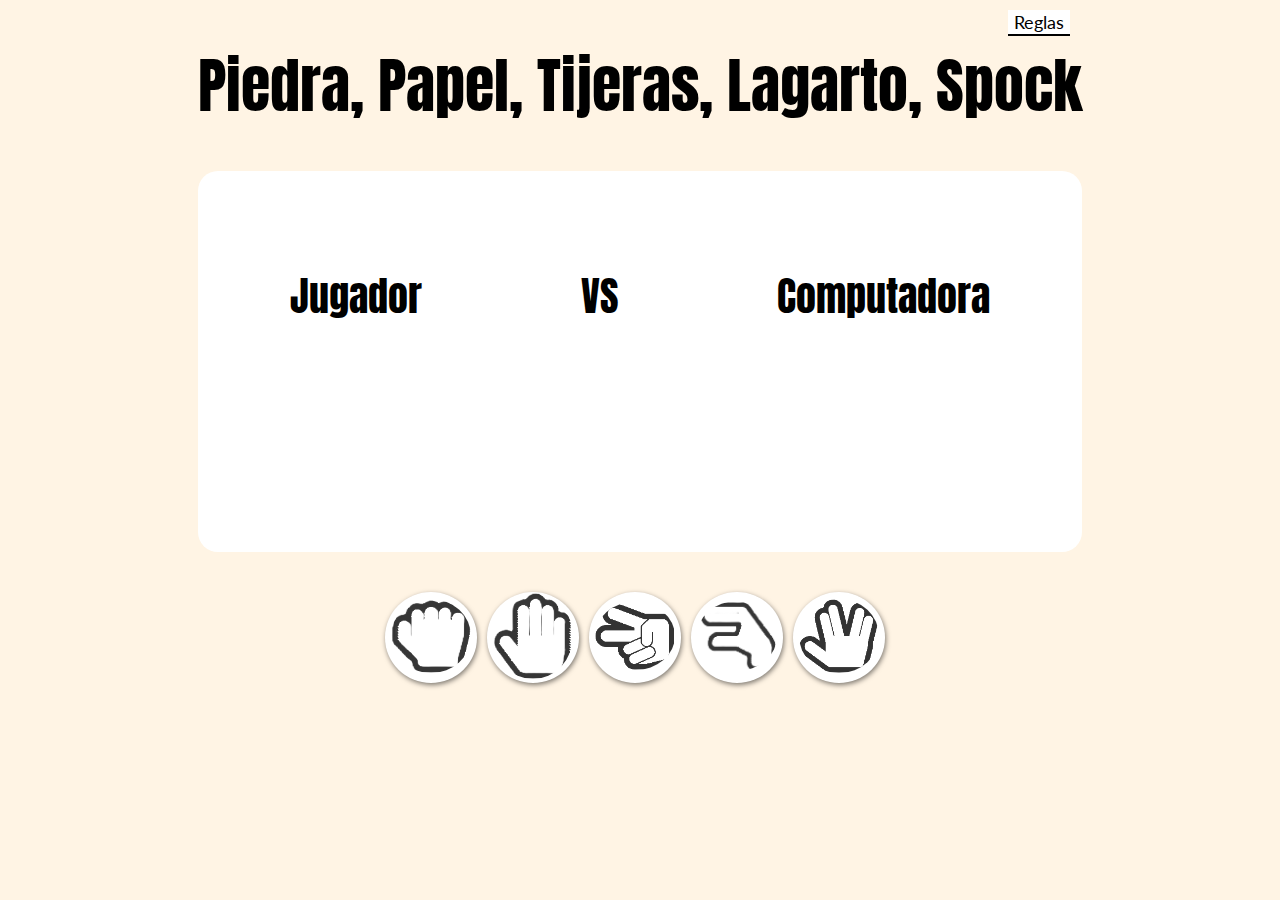
<file: index.html>
<!DOCTYPE html>
<html lang="en">
<head>
    <meta charset="UTF-8">
    <meta name="viewport" content="width=device-width, initial-scale=1.0">
    <title>Juego</title>
    <link rel="preconnect" href="https://fonts.googleapis.com">
    <link rel="preconnect" href="https://fonts.gstatic.com" crossorigin>
    <link href="https://fonts.googleapis.com/css2?family=Anton&display=swap" rel="stylesheet">

    <link rel="preconnect" href="https://fonts.googleapis.com">
<link rel="preconnect" href="https://fonts.gstatic.com" crossorigin>
<link href="https://fonts.googleapis.com/css2?family=Lato:ital,wght@0,100;0,300;0,400;0,700;0,900;1,100;1,300;1,400;1,700;1,900&family=Poppins:ital,wght@0,100;0,200;0,300;0,400;0,500;0,600;0,700;0,800;0,900;1,100;1,200;1,300;1,400;1,500;1,600;1,700;1,800;1,900&display=swap" rel="stylesheet">

    <link rel="stylesheet" href="jcss/k.css">
    <link rel="stylesheet" href="jjs/pulga.js">

</head>
<body>
    
    <section>
        <button id="rules" class="lato-regular">Reglas</button>

        <div id="modal" class="modal">
            <div class="modal-content">
                <span class="close">&times;</span>
                <h2 class="lato-regular">Reglas del juego</h2>
                <img src="img/rules.png" id="Ki">
            </div>
        </div>
    </section>


    <h1 class="anton-regular">Piedra, Papel, Tijeras, Lagarto, Spock</h1>


    <div class="game" id="game" >

        <div class="wame">
            <h3 class="anton-regular">Jugador</h3>
            <div id="imgP">
                <!-- <img class="imgG" src="/img/papel.png"> -->
            </div>
        </div>

        <div class="wame">
            <h3 class="anton-regular">VS</h3>
        </div>

        <div class="wame">
            <h3 class="anton-regular">Computadora</h3>
            <div id="imgB">
                <!-- <img class="imgG " src="/img/piedra.png"> -->  
            </div>
        </div>

    </div>


    <div>
        <h3 id="msj"  class="anton-regular"></h3>
    </div>

    <div class="pulga">
        <button class="animated-button"><img src="img/piedra.png" class="but" id="btn-piedra" ></button>
        <button class="animated-button"><img src="img/papel.png" class="but" id="btn-papel" ></button>
        <button class="animated-button"><img src="img/tijera.png" class="but" id="btn-tijera" ></button>
        <button class="animated-button"><img src="img/lagarto.png" class="but" id="btn-lagarto" ></button>
        <button class="animated-button"><img src="img/spock.png" class="but" id="btn-spock"></button>
    </div>

    <script src="jjs/pulga.js"></script>
    
</body>
</html>
</file>
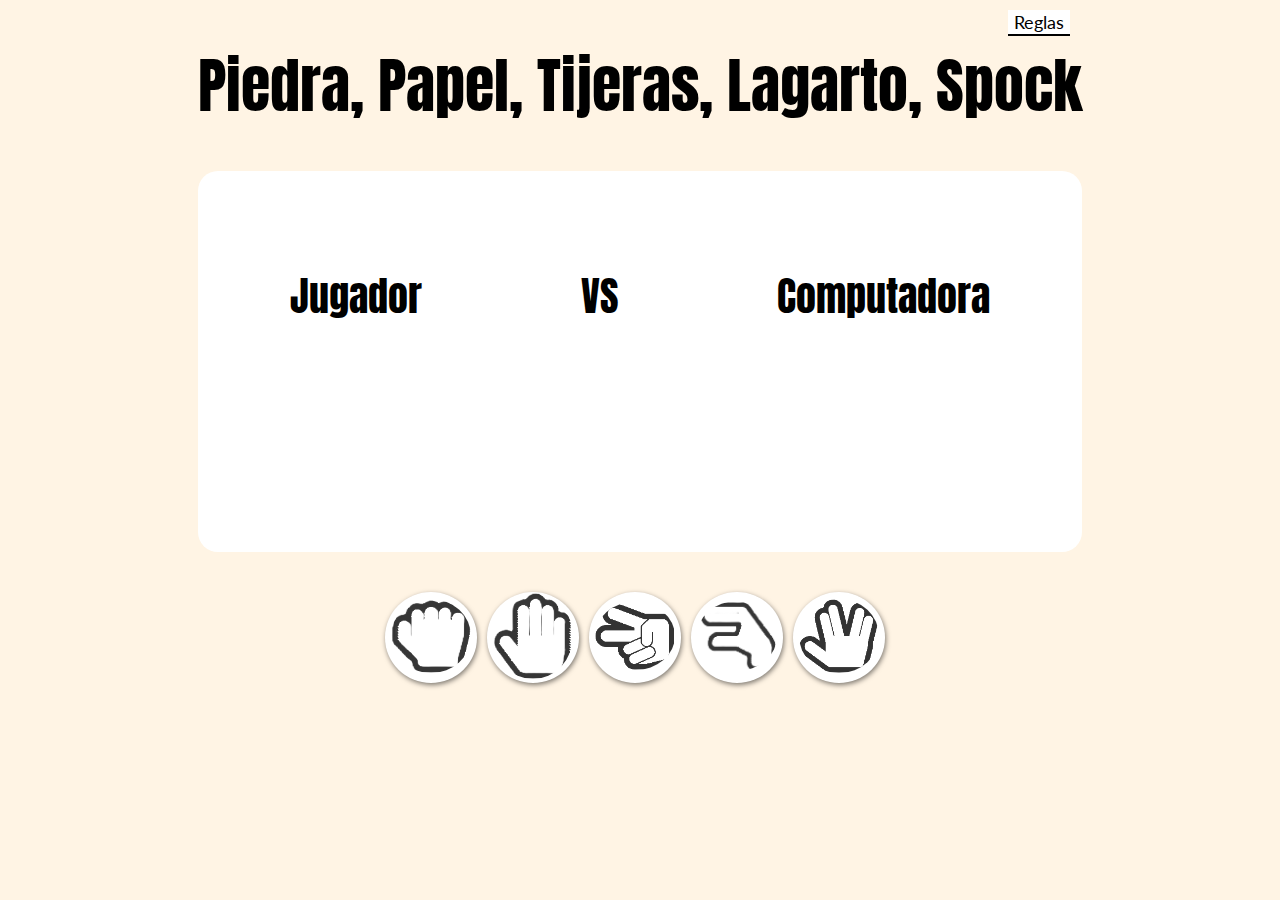
<file: juego.html>
<!DOCTYPE html>
<html lang="en">
<head>
    <meta charset="UTF-8">
    <meta name="viewport" content="width=device-width, initial-scale=1.0">
    <title>Juego</title>
    <link rel="preconnect" href="https://fonts.googleapis.com">
    <link rel="preconnect" href="https://fonts.gstatic.com" crossorigin>
    <link href="https://fonts.googleapis.com/css2?family=Anton&display=swap" rel="stylesheet">

    <link rel="preconnect" href="https://fonts.googleapis.com">
<link rel="preconnect" href="https://fonts.gstatic.com" crossorigin>
<link href="https://fonts.googleapis.com/css2?family=Lato:ital,wght@0,100;0,300;0,400;0,700;0,900;1,100;1,300;1,400;1,700;1,900&family=Poppins:ital,wght@0,100;0,200;0,300;0,400;0,500;0,600;0,700;0,800;0,900;1,100;1,200;1,300;1,400;1,500;1,600;1,700;1,800;1,900&display=swap" rel="stylesheet">

    <link rel="stylesheet" href="/jcss/k.css">
    <link rel="stylesheet" href="/jjs/pulga.js">

</head>
<body>
    <section>
        <button id="rules" class="lato-regular">Reglas</button>

        <div id="modal" class="modal">
            <div class="modal-content">
                <span class="close">&times;</span>
                <h2 class="lato-regular">Reglas del juego</h2>
                <img src="/img/rules.png" id="Ki">
            </div>
        </div>
    </section>


    <h1 class="anton-regular">Piedra, Papel, Tijeras, Lagarto, Spock</h1>


    <div class="game" id="game" >

        <div class="wame">
            <h3 class="anton-regular">Jugador</h3>
            <div id="imgP">
                <!-- <img class="imgG" src="/img/papel.png"> -->
            
            </div>
        </div>

        <div class="wame">
            <h3 class="anton-regular">VS</h3>
        </div>

        <div class="wame">
            <h3 class="anton-regular">Computadora</h3>
            <div id="imgB">
                <!-- <img class="imgG " src="/img/piedra.png"> -->
                
            </div>
        </div>

    </div>


    <div>
        <h3 id="msj"  class="anton-regular"></h3>
    </div>

    <div class="pulga">
        <button class="animated-button"><img src="img/piedra.png" class="but" id="btn-piedra" ></button>
        <button class="animated-button"><img src="img/papel.png" class="but" id="btn-papel" ></button>
        <button class="animated-button"><img src="img/tijera.png" class="but" id="btn-tijera" ></button>
        <button class="animated-button"><img src="img/lagarto.png" class="but" id="btn-lagarto" ></button>
        <button class="animated-button"><img src="img/spock.png" class="but" id="btn-spock"></button>
    </div>

    <script src="/jjs/pulga.js"></script>
</body>
</html>
</file>
<file: jcss/k.css>
body{
    background-color: rgba(255,244,228,1);
    box-sizing: border-box;
    text-align: center;
    justify-content: center;
    align-items: center;
    height: 92vh;
}

.anton-regular {
    font-family: "Anton", sans-serif;
    font-weight: 400;
    font-style: normal;
}
h1{
    align-self: center;
    font-size: 60px;
}
.game {
    display: flex;
    justify-content: center;
    background-color: white;
    margin-left: 15%;
    margin-right: 15%;
    border-radius: 20px;
    height: 46%;
}

.wame{
    margin: 20px;
    margin-top: 10%;
}

.text{
    font-size: 45px;
}

.imgG{
    border-radius: 10px;
}

h3{
    font-size: 40px;
}

button{
    margin-right: 10px;
}
.pulga{
    display: flex;
    flex-direction: row;
    justify-content: center;
    margin-top: 2%;
}

.but {
    width: 80px;
    border-radius: 50%;
}

.animated-button {
    background-color: white;
    border: none;
    border-radius: 50%;
    cursor: pointer;
    box-shadow: 1px 2px 5px rgba(0, 0 , 0, .5);
    
    transition: transform 0.3s ease;
  }
  
  .animated-button:hover {
    transform: translateY(-3px);
  }

  .text{
    font-size: 45px;
  }

  .k{
    border-radius: 50%;
  }

  .wame{
    margin-right: 9%;
    margin-left: 9%;
    margin-bottom: 220px;
    align-self: center;
  }

  .modal {
    display: none;
    position: fixed;
    z-index: 1;
    left: 0;
    top: 0;
    width: 100%;
    height: 100%;
    overflow: auto;
    background-color: rgba(0,0,0,0.4);
  }
  
  .modal-content {
    background-color: #fefefe;
    margin: 15% auto;
    padding: 20px;
    border: 1px solid #888;
    width: 80%;
  }
  
  .close {
    color: #aaaaaa;
    float: right;
    font-size: 28px;
    font-weight: bold;
  }

  .lato-regular {
    font-family: "Lato", sans-serif;
    font-weight: 400;
    font-style: normal;
    font-size: 18px;
  }
  

  #rules{
    background-color: white;
    border-top: none;
    border-left: none;
    border-right: none;
    position: fixed;
    top: 10px;
    right: 200px;
  }

  #Ki{
    width: 570px;
  }

  #index{
    border-top: none;
    border-left: none;
    border-right: none;
    position: fixed;
    top: 10px;
    right: 100px;
  }
</file>
